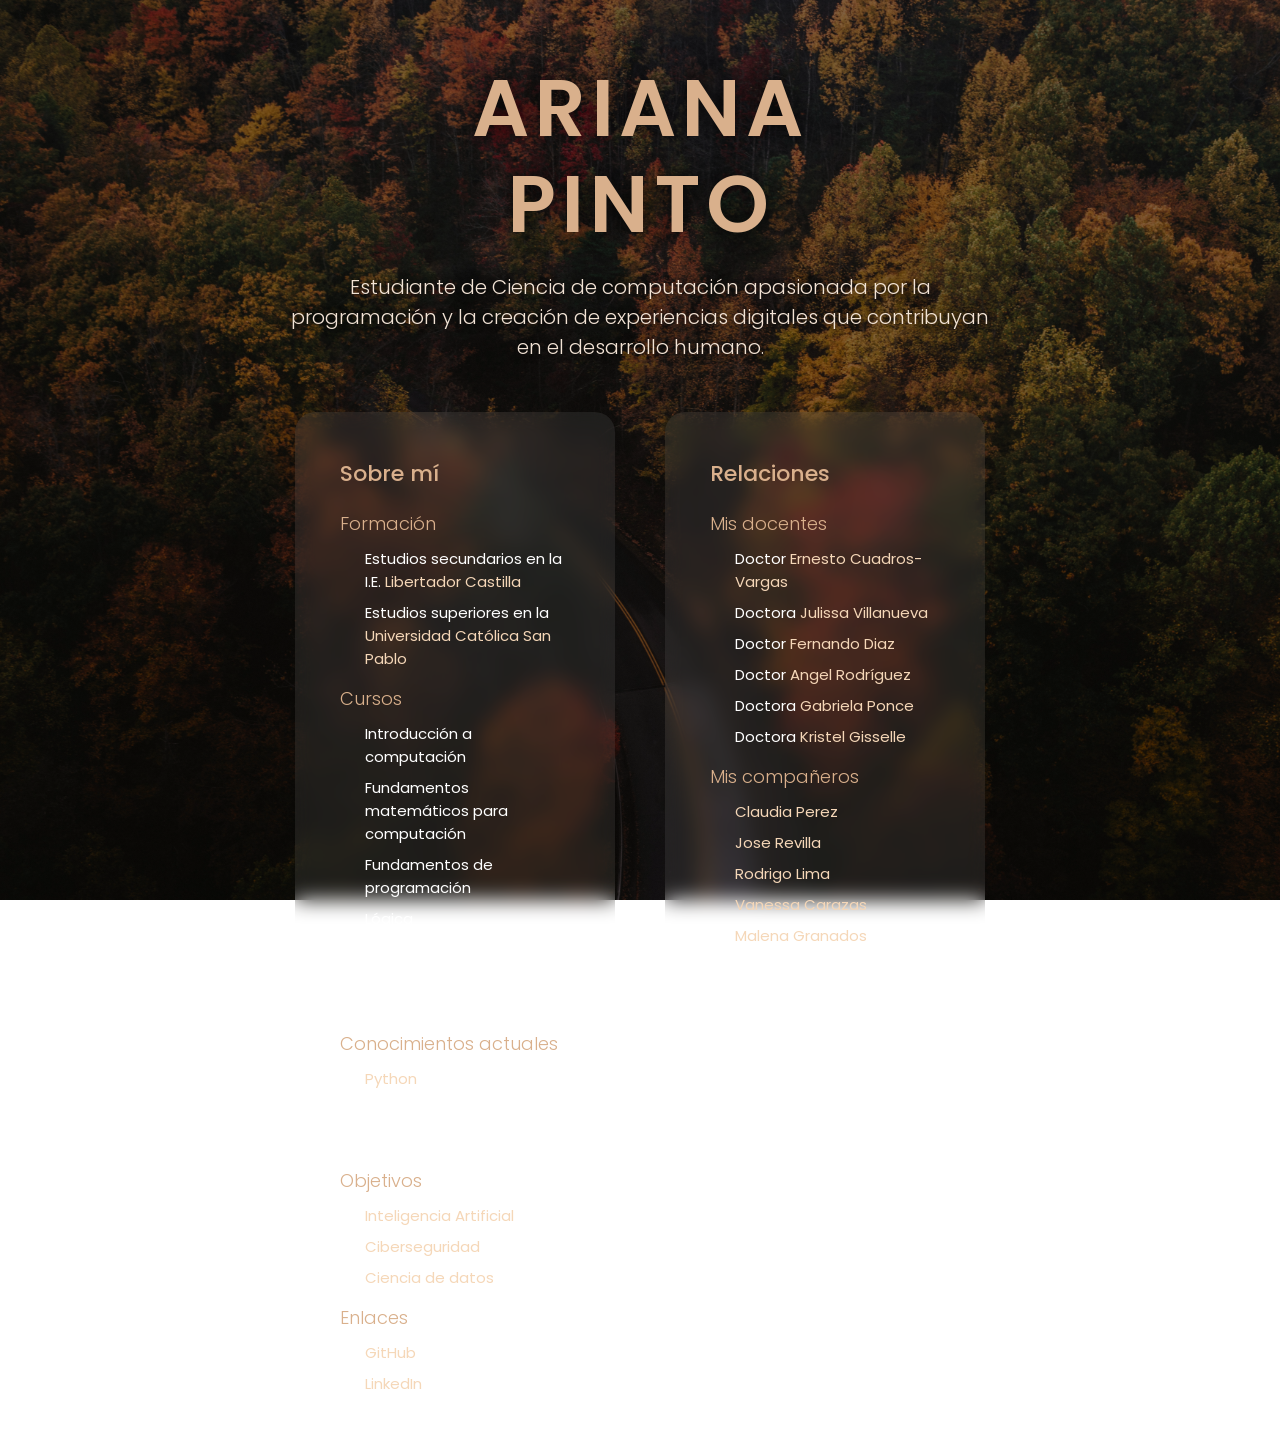
<file: index.html>
<!DOCTYPE html>
<html lang="es">

<head>
    <meta charset="UTF-8">
    <meta name="viewport" content="width=device-width, initial-scale=1.0">

    <title>Ariana Lucia Pinto Del Carpio</title>

    <link rel="stylesheet" href="style.css">

    <link href="https://fonts.googleapis.com/css2?family=Poppins:wght@300;400;600;700&display=swap"
      rel="stylesheet">
    <meta name="google-site-verification" content="Zxix-GdKo4IypfFLu_pz0ZkUSRMyCwhkhAo1IkPGqyg" />
</head>

<body>
<div class="hero">

        <h1>
            ARIANA<br>
            PINTO
        </h1>

        <p class="descripcion">
            Estudiante de Ciencia de computación apasionada por la programación y
            la creación de experiencias digitales que contribuyan en el desarrollo humano.
        </p> 
<div class="secciones">

    <div class="bloque">

        <h2>Sobre mí</h2>

        <h3>Formación</h3>
    <ul>
        <li>Estudios secundarios en la I.E.
    <a href="https://www.facebook.com/profile.php?id=61562762198482" target="_blank">
        Libertador Castilla
    </a></li>
        <li>Estudios superiores en la 
        <a href="https://ucsp.edu.pe/" target="_blank">
            Universidad Católica San Pablo
    </a></li>
    </ul>

    <h3>Cursos</h3>
    <ul>
        <li>Introducción a computación</li>
        <li>Fundamentos matemáticos para computación</li>
        <li>Fundamentos de programación</li>
        <li>Lógica</li>
        <li>Introducción a la vida universitaria</li>
        <li>Comunicación</li>
    </ul>

    <h3>Conocimientos actuales</h3>
    <ul>
        <li><a href="https://www.python.org/" target="_blank">Python</a></li>
        <li>HTML</li>
        <li>CSS</li>
    </ul>

    <h3>Objetivos</h3>
    <ul>
        <li><a href="https://dc.ucsp.edu.pe/pregrado/inteligencia-artificial/">Inteligencia Artificial</a></li>
        <li><a href="https://www.fortinet.com/lat/resources/cyberglossary/what-is-cybersecurity">Ciberseguridad</a></li>
        <li><a href="https://dc.ucsp.edu.pe/pregrado/ciencia-datos/">Ciencia de datos</a></li>
    </ul>

    <h3>Enlaces</h3>
    <ul>
        <li><a href="https://github.com/arianapinto-cyber">GitHub</a></li>
        <li><a href="www.linkedin.com/in/ariana-lucía-pinto-del-carpio-559a85415">LinkedIn</a></li>
    </ul>

    </div>

    <div class="bloque">

        <h2>Relaciones</h2>
<h3>Mis docentes</h3>
    <ul>
        <li>Doctor 
    <a href="https://pe.linkedin.com/in/ecuadrosv" target="_blank">
        Ernesto Cuadros-Vargas</a></li>
        <li>Doctora
        <a href="https://pe.linkedin.com/in/julissa-villanueva-llerena" target="_blank">
            Julissa Villanueva</a></li>
            <li>Doctor
        <a href="https://ctivitae.concytec.gob.pe/appDirectorioCTI/VerDatosInvestigador.do?id_investigador=11109" target="_blank">
            Fernando Diaz</a></li>
            <li>Doctor
        <a href="https://pe.linkedin.com/in/angel-rodriguez-cruz-58b78b85?trk=people-guest_people_search-card" target="_blank">
            Angel Rodríguez</a></li>
            <li>Doctora
        <a href="https://pe.linkedin.com/in/gabriela-ponce-reinoso-885922127">
            Gabriela Ponce</a></li>
            <li>Doctora
        <a href="https://www.facebook.com/kristelgisselle.loayzacruz/">
            Kristel Gisselle</a></li>
    </ul>
        
<h3>Mis compañeros</h3>
    <ul>
        <li> 
    <a href="https://claudiaperez0205.github.io/Claudia-Alexandra-Perez-Chahuayo/" target="_blank">
        Claudia Perez</a></li>
        <li>
    <a href="https://jose123r333.github.io/jose123r333/" target="_blank">
        Jose Revilla</a></li>
        <li>
    <a href="https://diego-lima-alvis.github.io/mi-repositorio-/" target="_blank">
        Rodrigo Lima</a></li>
        <li> 
    <a href="https://vanessacarazas-boop.github.io/vanessa_carazas.github.io/" target="_blank">
        Vanessa Carazas</a></li>
        <li>
    <a href="https://malenagranados-alt.github.io/malena-raquel-granados-vilca.github.io/" target="_blank">
        Malena Granados</a></li>
    </ul>

    </div>

</div>
    </div>
<script src="script.js"></script>
</body>
</html>
</file>
<file: style.css>
*{
    margin:0;
    padding:0;
    box-sizing:border-box;
}

body{

    min-height:100vh;

    background:
    linear-gradient(rgba(0,0,0,0.5),
    rgba(0,0,0,0.5)),
    url("img/fondo.jpg");

    background-size:cover;
    background-position:center;
    background-attachment:fixed;

    overflow-y:auto;
}

h1{

    color:#d9b08c;

    margin-top: 60px;

    font-size:80px;

    text-align:center;

    letter-spacing:5px;

    font-family:'Poppins', sans-serif;

    font-weight:600;

    text-shadow:0px 0px 20px rgba(0,0,0,0.8);

    line-height:1.2;
}

.descripcion{

    margin:20px auto 0 auto;

    color:#f2e3d5;

    font-size:20px;

    font-family:'Poppins', sans-serif;

    font-weight:300;

    text-align:center;

    max-width:700px;

    line-height:1.5;

    text-shadow:0px 0px 10px rgba(0,0,0,0.7);
}

.secciones{

    margin-top:50px;

    display:flex;

    gap:50px;

    justify-content:center;

    flex-wrap:wrap;
}

.bloque{

    background:rgba(255,255,255,0.08);

    backdrop-filter:blur(10px);

    padding:45px;

    border-radius:20px;

    width:320px;

    text-align:left;

    font-family:'Poppins', sans-serif;
}

.bloque h2{

    color:#d9b08c;

    margin-bottom:20px;

    font-size:22px;

    font-weight:500;
}

.bloque h3{

    margin-bottom:15px;

    color:#f5f5f5;

    font-size:17px;

    font-weight:300;
}

.bloque a{

    color:#f5d7b8;

    text-decoration:none;
}

.bloque a:hover{

    opacity:0.7;
}

.bloque h3{
    color:#d9b08c;
    margin-top:15px;
    margin-bottom:10px;
    font-size:18px;
    
}

.bloque ul{
    list-style:none;
    padding-left:25px;
}

.bloque li{
    color:white;
    margin-bottom:8px;
    font-size:15px;
    
}
</file>
